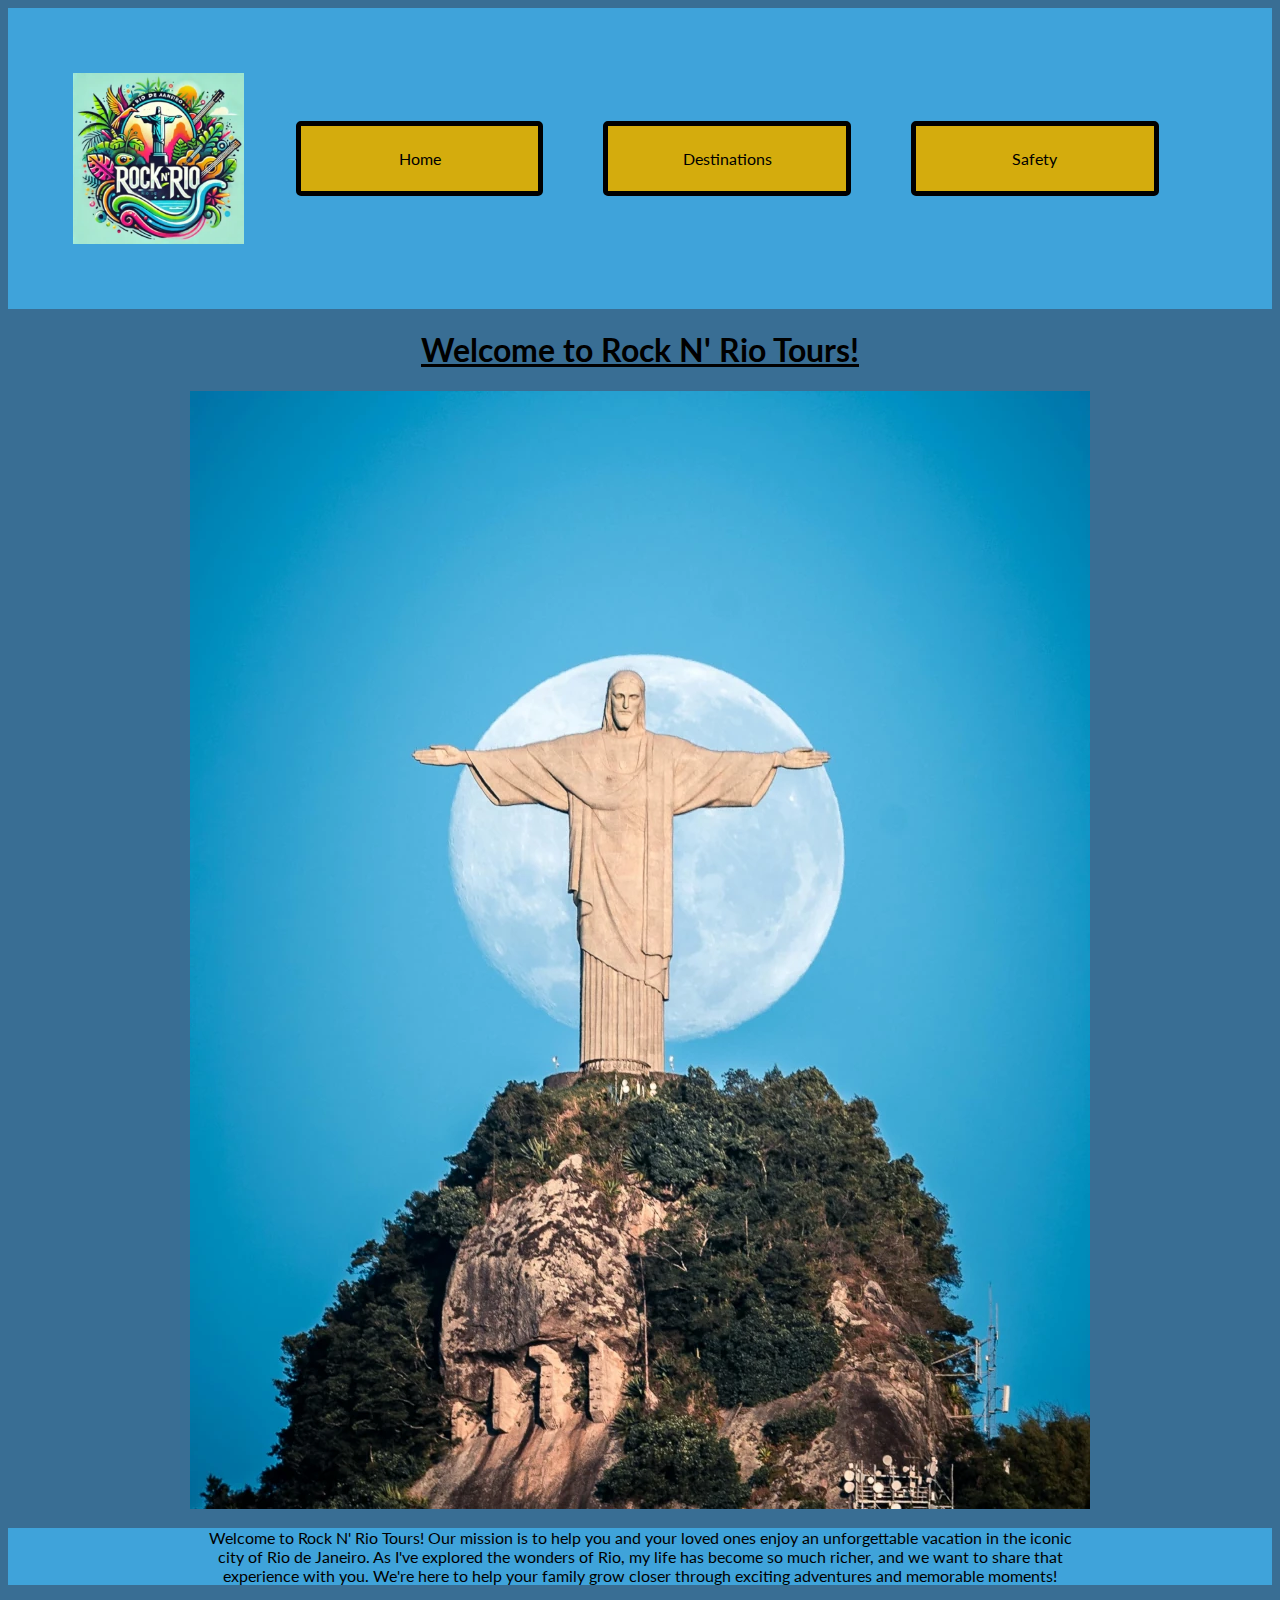
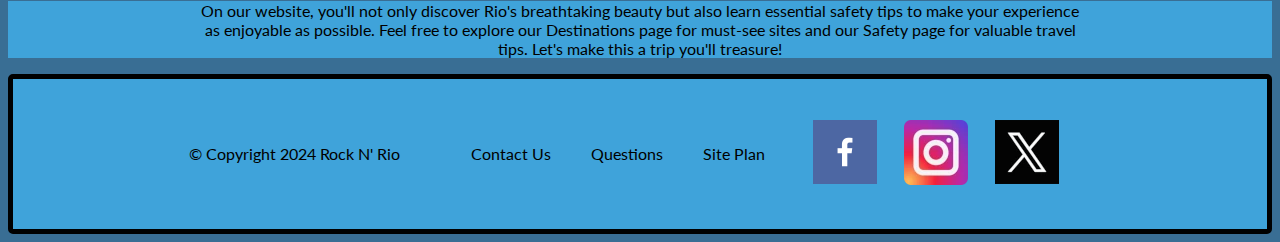
<file: index.html>
<!DOCTYPE html>
<html lang="en">
<head>
    <meta charset="UTF-8">
    <meta name="viewport" content="width=device-width, initial-scale=1.0">
    <title>Home</title>
    <link rel="stylesheet" href="styles/styles.css">
</head>
<body>
    <header>
        <img class="logo" src="images/logo-rio-2.webp" alt="Rio logo">
        <nav id="allnavs">
            <a href="index.html">Home</a>
            <a href="destinations.html">Destinations</a>
            <a href="safety.html">Safety</a>
        </nav>
    </header>
    <main>
        <h1 class="pagetitles"> Welcome to Rock N' Rio Tours!</h1>
        <img id="hero_home" src="images/cristoredentor_moon.webp" alt="Christ The Redeemer">
        <div class="homep1">
            <p>Welcome to Rock N' Rio Tours! Our mission is to help you and your loved ones enjoy an unforgettable vacation in the iconic city of Rio de Janeiro. As I've explored the wonders of Rio, my life has become so much richer, and we want to share that experience with you. We're here to help your family grow closer through exciting adventures and memorable moments!</p>
        </div>
        <div class="homep1">
            <p>On our website, you'll not only discover Rio's breathtaking beauty but also learn essential safety tips to make your experience as enjoyable as possible. Feel free to explore our Destinations page for must-see sites and our Safety page for valuable travel tips. Let's make this a trip you'll treasure!</p>
        </div>
    </main>
    <footer>
        <p>© Copyright 2024 Rock N' Rio</p>
        <a href="contactus.html">Contact Us</a>
        <a href="#">Questions</a>
        <a href="site-plan.html">Site Plan</a>
        <div class="social_media">
            <a href="https://www.facebook.com"
            target="_blank">
            <img src="images/facebook.png" alt="facebook icon">
            </a>
            <a href="https://www.instagram.com"
            target="_blank">
            <img src="images/instagram_logo.webp" alt="instagram icon">
            </a>
            <a href="https://www.twitter.com"
            target="_blank">
            <img src="images/x-icon-2.webp" alt=" twitter icon">
            </a>
        </div>
    </footer>

    
</body>
</html>
</file>
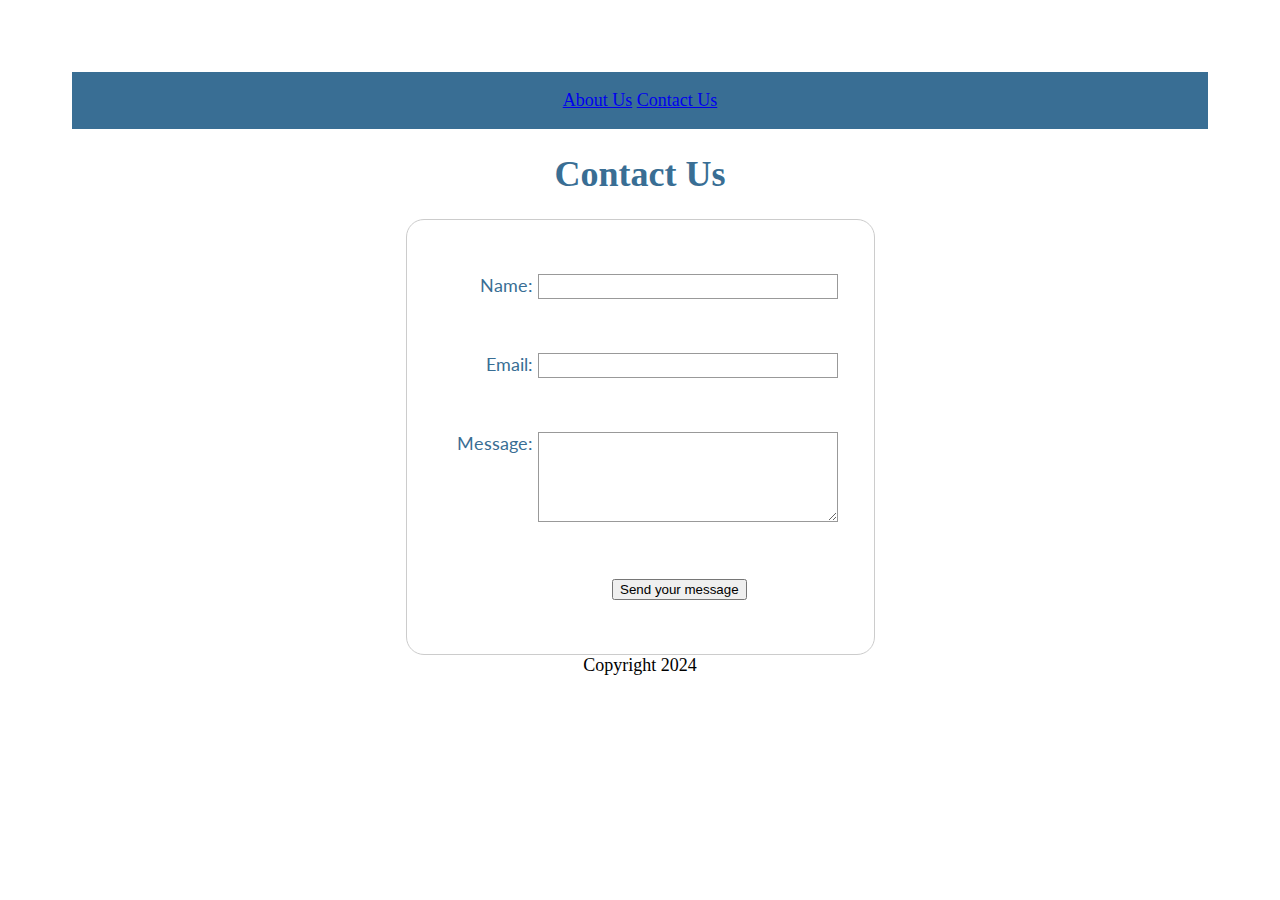
<file: contactus.html>
<!DOCTYPE html>
<html lang="en">
<head>
    <meta charset="UTF-8">
    <meta name="viewport" content="width=device-width, initial-scale=1.0">
    <title>Contact Us</title>
    <link rel="stylesheet" href="styles/site-plan.css">
</head>
<body>
    <div id="feedback"></div>
    <header>
        <a href="aboutus.html">About Us</a>
        <a href="contactus.html">Contact Us</a>
    </header>
    <main>
        <h1>Contact Us</h1>
        <form action="#" method="post">
            <section>
                <form action="/my-handling-form-page" method="post">
                    <p>
                      <label for="name">Name:</label>
                      <input type="text" id="name" name="user_name" />
                    </p>
                    <p>
                      <label for="mail">Email:</label>
                      <input type="email" id="mail" name="user_email" />
                    </p>
                    <p>
                      <label for="msg">Message:</label>
                      <textarea id="msg" name="user_message"></textarea>
                    </p>
                  </form>
            
                <p class="button">
                    <button type="submit">Send your message</button>
                </p>
              
        </form>
    </main>
    <footer>
        Copyright 2024
    </footer>
    <script>
        // get the feedback div element so we can do something with it.
        const feedbackElement = document.getElementById('feedback');
        // get the form so we can read what was entered in it.
        const formElement = document.forms[0];
        // add a 'listener' to wait for a submission of our form. When that happens run the code below.
        formElement.addEventListener('submit', function(e) {
            // stop the form from doing the default action.
            e.preventDefault();
            // set the contents of our feedback element to a message letting the user know the form was submitted successfully. Notice that we pull the name that was entered in the form to personalize the message!
            feedbackElement.innerHTML = 'Hello '+ formElement.user_name.value +'! Thank you for your message. We will get back with you as soon as possible!';
            // make the feedback element visible.
            feedbackElement.style.display = "block";
            // add a class to move everything down so our message doesn't cover it.
            document.body.classList.toggle('moveDown');
        });
    </script>
                        
</body>
</html>
</file>
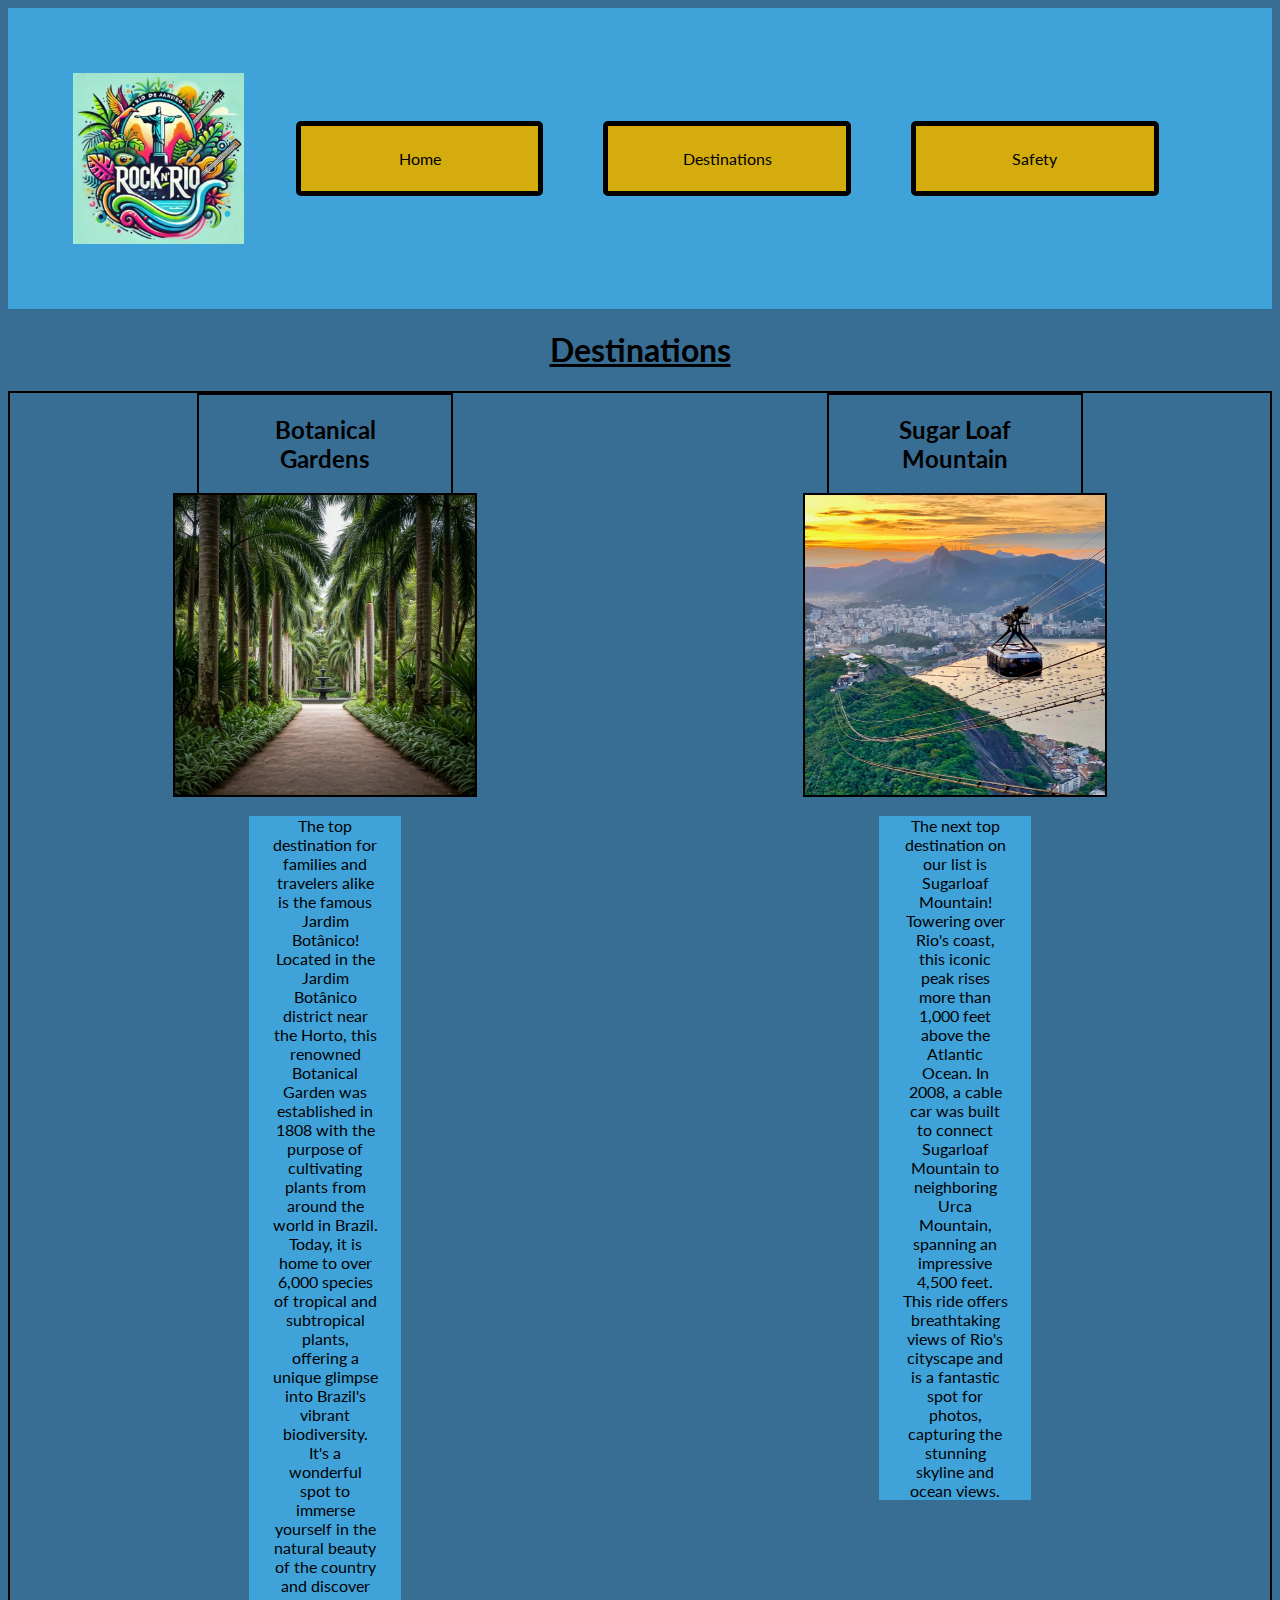
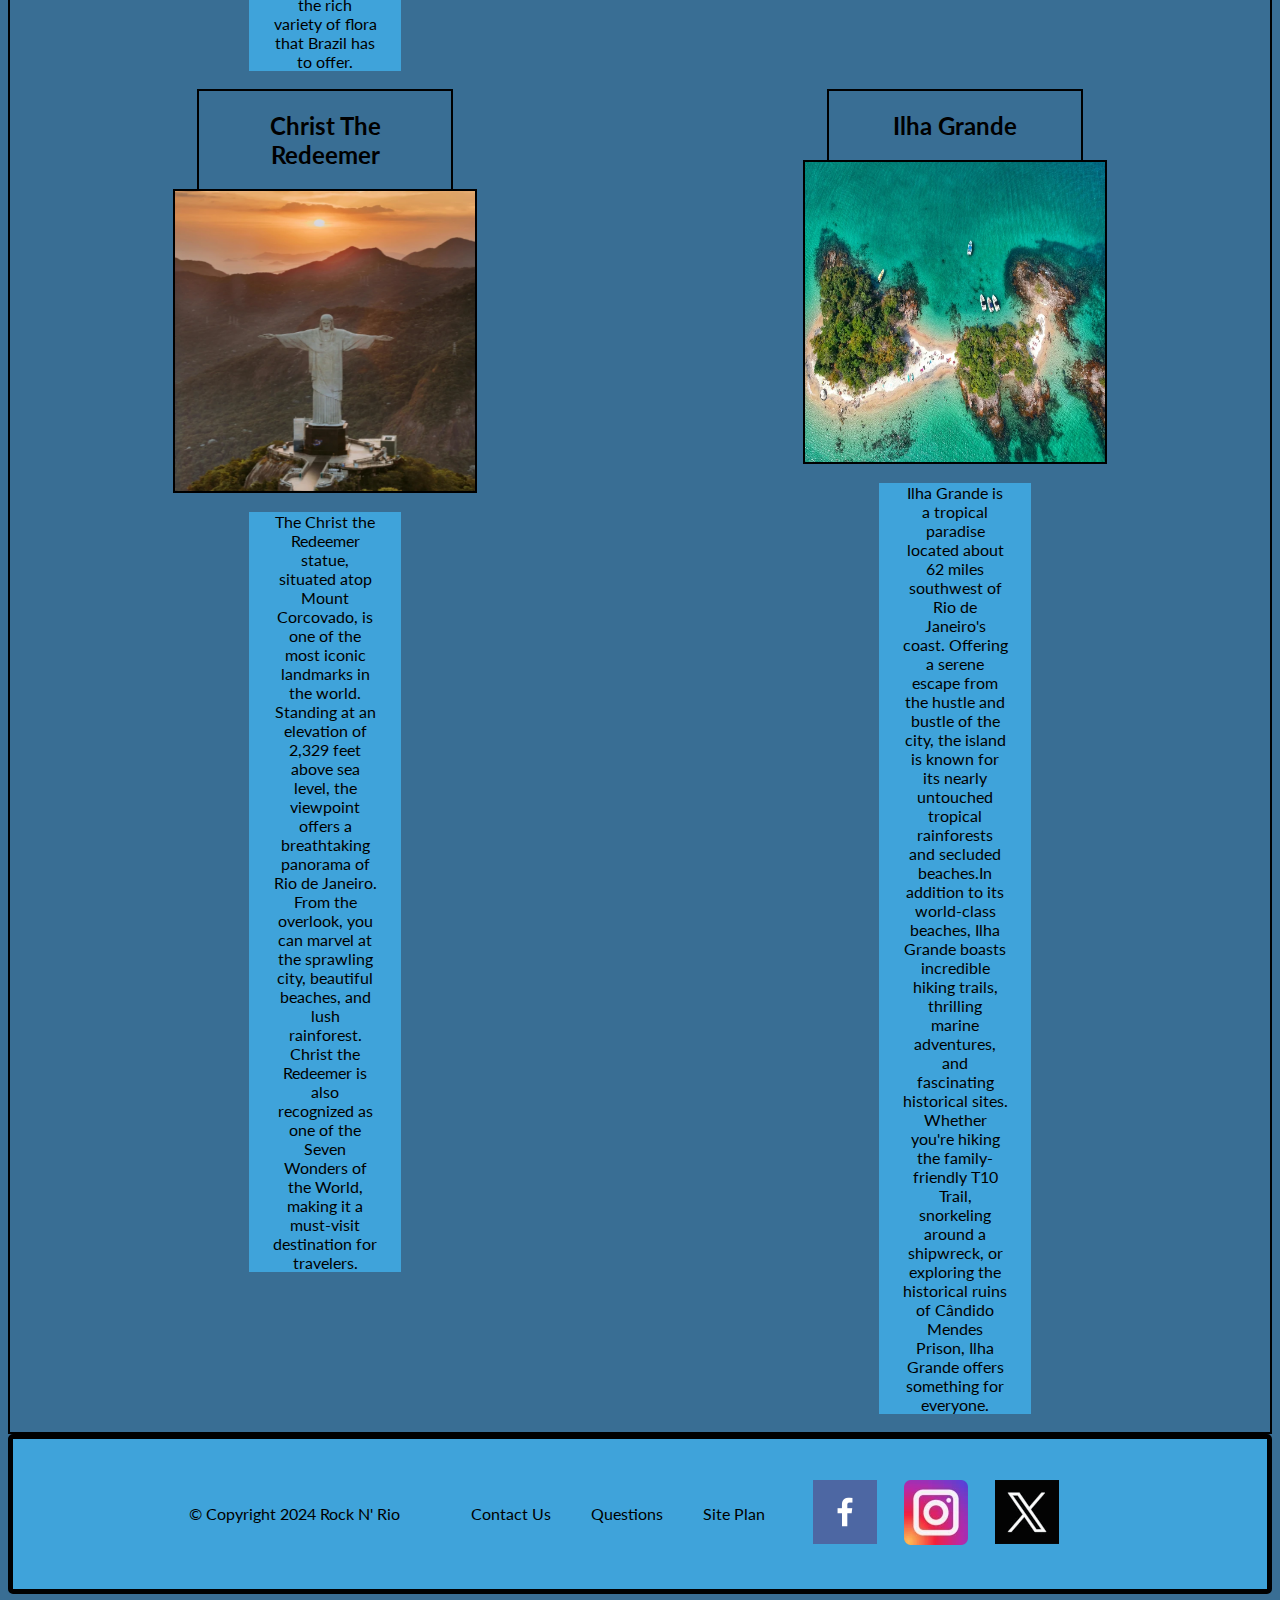
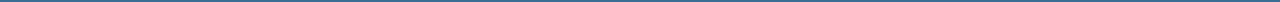
<file: destinations.html>
<!DOCTYPE html>
<html lang="en">
<head>
    <meta charset="UTF-8">
    <meta name="viewport" content="width=device-width, initial-scale=1.0">
    <title>Destinations</title>
    <link rel="stylesheet" href="styles/styles.css">
</head>
<body>
    <header>
        <img class="logo" src="images/logo-rio-2.webp" alt="Rio logo">
        <nav id="allnavs">
            <a href="index.html">Home</a>
            <a href="destinations.html">Destinations</a>
            <a href="safety.html">Safety</a>
        </nav>
    </header>
    <main>
        <h1 class="pagetitles"> Destinations</h1>
        <div class="grid_for_destinations">
            <div class="blocks">
                <div class="titlegardens">
                    <h2>Botanical Gardens</h2>
                </div>
                <div class="pics">
                    <a target="_blank" href="images/gemini_botanical_gardens.webp">
                        <img src="images/gemini_botanical_gardens.webp" alt="botanical gardens">
                    </a>
                </div>
                <div class="homep1">
                    <p> The top destination for families and travelers alike is the famous Jardim Botânico! Located in the Jardim Botânico district near the Horto, this renowned Botanical Garden was established in 1808 with the purpose of cultivating plants from around the world in Brazil. Today, it is home to over 6,000 species of tropical and subtropical plants, offering a unique glimpse into Brazil's vibrant biodiversity. It's a wonderful spot to immerse yourself in the natural beauty of the country and discover the rich variety of flora that Brazil has to offer.</p>
                </div>
            </div>
            <div class="blocks">
                <div class="titlesugar">
                    <h2>Sugar Loaf Mountain</h2>
                </div>
                <div class="pics">
                    <a target="_blank" href="images/sugarloaf-mountain-cable-car-sunset.webp">
                        <img src="images/sugarloaf-mountain-cable-car-sunset.webp" alt="cable car on sugarloaf mountain">
                    </a>
                </div>
                <div class="homep1">  
                    <p>The next top destination on our list is Sugarloaf Mountain! Towering over Rio's coast, this iconic peak rises more than 1,000 feet above the Atlantic Ocean. In 2008, a cable car was built to connect Sugarloaf Mountain to neighboring Urca Mountain, spanning an impressive 4,500 feet. This ride offers breathtaking views of Rio's cityscape and is a fantastic spot for photos, capturing the stunning skyline and ocean views.</p>
                </div>
            </div>
            <div class="blocks">
                <div class="titleredeemer">
                    <h2>Christ The Redeemer</h2>
                </div>
                <div class="pics">
                    <a target="_blank" href="images/cristoredentor2.webp">
                        <img src="images/cristoredentor2.webp" alt="photo of cristo redentor">
                    </a>
                </div>
                <div class="homep1">
                    <p>The Christ the Redeemer statue, situated atop Mount Corcovado, is one of the most iconic landmarks in the world. Standing at an elevation of 2,329 feet above sea level, the viewpoint offers a breathtaking panorama of Rio de Janeiro. From the overlook, you can marvel at the sprawling city, beautiful beaches, and lush rainforest. Christ the Redeemer is also recognized as one of the Seven Wonders of the World, making it a must-visit destination for travelers.</p>
                </div>
            </div>
            <div class="blocks">
                <div class="titleisland">
                    <h2>Ilha Grande</h2>
                </div>
                <div class="pics">
                    <a target="_blank" href="images/ilhagrande.webp">
                        <img src="images/ilhagrande.webp" alt="island photo">
                    </a>
                </div>
                <div class="homep1">
                    <p>Ilha Grande is a tropical paradise located about 62 miles southwest of Rio de Janeiro's coast. Offering a serene escape from the hustle and bustle of the city, the island is known for its nearly untouched tropical rainforests and secluded beaches.In addition to its world-class beaches, Ilha Grande boasts incredible hiking trails, thrilling marine adventures, and fascinating historical sites. Whether you're hiking the family-friendly T10 Trail, snorkeling around a shipwreck, or exploring the historical ruins of Cândido Mendes Prison, Ilha Grande offers something for everyone.</p>
                </div>
            </div>
        </div>
    </main>
    <footer>
        <p>© Copyright 2024 Rock N' Rio</p>
        <a href="contactus.html">Contact Us</a>
        <a href="#">Questions</a>
        <a href="site-plan.html">Site Plan</a>
        <div class="social_media">
            <a href="https://www.facebook.com"
            target="_blank">
            <img src="images/facebook.png" alt="facebook icon">
            </a>
            <a href="https://www.instagram.com"
            target="_blank">
            <img src="images/instagram_logo.webp" alt="instagram icon">
            </a>
            <a href="https://www.twitter.com"
            target="_blank">
            <img src="images/x-icon-2.webp" alt=" twitter icon">
            </a>
        </div>
    </footer>
</body>
</html>
</file>
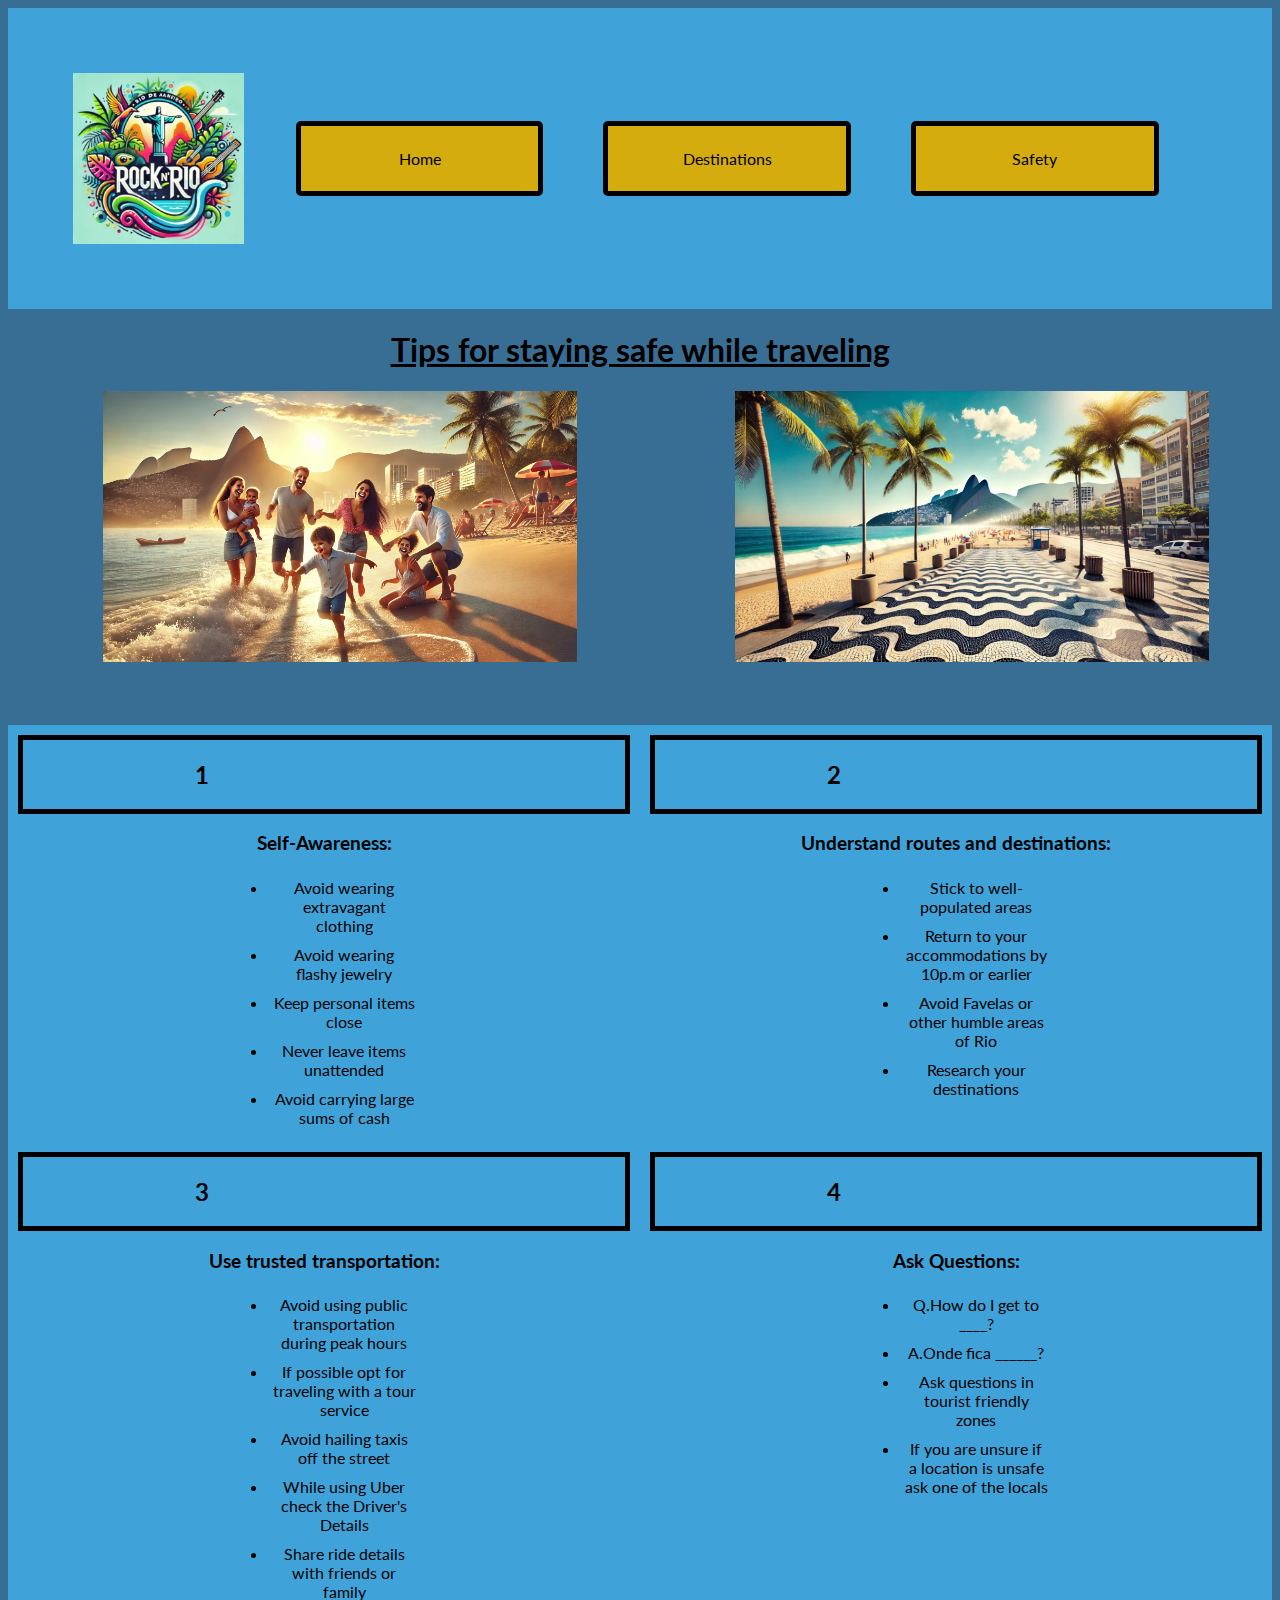
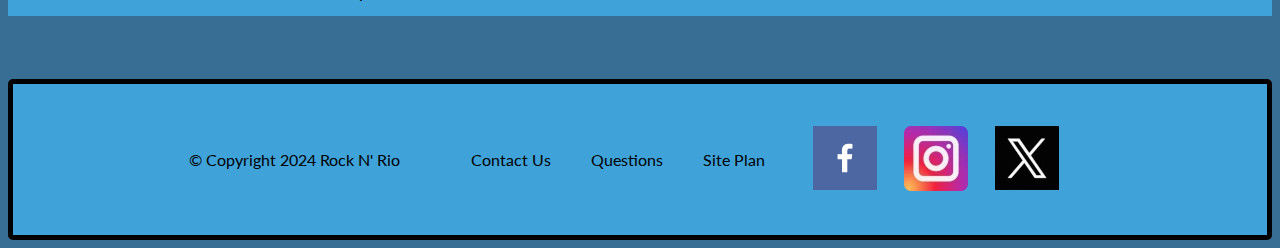
<file: safety.html>
<!DOCTYPE html>
<html lang="en">
<head>
    <meta charset="UTF-8">
    <meta name="viewport" content="width=device-width, initial-scale=1.0">
    <title>Safety</title>
    <link rel="stylesheet" href="styles/styles.css">
</head>
<body>
    <header>
        <img class="logo" src="images/logo-rio-2.webp" alt="Rio logo">
        <nav id="allnavs">
            <a href="index.html">Home</a>
            <a href="destinations.html">Destinations</a>
            <a href="safety.html">Safety</a>
        </nav>
    </header>
    <main>
        <h1 class="pagetitles"> Tips for staying safe while traveling</h1>
        <div class="safety_pics">
            <img class="fampic" src="images/chat_familypic.webp" alt="family on the beach">
            <img class="ipenemapic" src="images/chat_ipanemabeach.webp" alt="chat_ipanemabeach">
        </div>
        <div class="all_lists">
            <section class="list">
                <div>
                    <h2>1</h2>
                </div>
                <h3>Self-Awareness:</h3>
                <ul>
                    <li>Avoid wearing extravagant clothing</li>
                    <li>Avoid wearing flashy jewelry</li>
                    <li>Keep personal items close</li>
                    <li>Never leave items unattended</li>
                    <li>Avoid carrying large sums of cash</li>
                </ul>
            </section>
            <section class="list">
                <div>
                    <h2>2</h2>
                </div>
                <h3>Understand routes and destinations:</h3>
                <ul>
                    <li>Stick to well-populated areas</li>
                    <li>Return to your accommodations by 10p.m or earlier</li>
                    <li>Avoid Favelas or other humble areas of Rio</li>
                    <li>Research your destinations</li>
                </ul>
            </section>
            <section class="list">
                <div>
                    <h2>3</h2>
                </div>
                <h3>Use trusted transportation:</h3>
                <ul>
                    <li>Avoid using public transportation during peak hours</li>
                    <li>If possible opt for traveling with a tour service</li>
                    <li>Avoid hailing taxis off the street</li>
                    <li>While using Uber check the Driver's Details</li>
                    <li>Share ride details with friends or family</li>
                </ul>
            </section>
            <section class="list">
                <div>
                    <h2>4</h2>
                </div>
                <h3>Ask Questions:</h3>
                <ul>
                    <li>Q.How do I get to ____?</li>
                    <li>A.Onde fica ______?</li>
                    <li>Ask questions in tourist friendly zones</li>
                    <li>If you are unsure if a location is unsafe ask one of the locals</li>
                </ul>
            </section>
            
        </div>
    </main>
    <footer>
        <p>© Copyright 2024 Rock N' Rio</p>
        <a href="contactus.html">Contact Us</a>
        <a href="#">Questions</a>
        <a href="site-plan.html">Site Plan</a>
        <div class="social_media">
            <a href="https://www.facebook.com"
            target="_blank">
            <img src="images/facebook.png" alt="facebook icon">
            </a>
            <a href="https://www.instagram.com"
            target="_blank">
            <img src="images/instagram_logo.webp" alt="instagram icon">
            </a>
            <a href="https://www.twitter.com"
            target="_blank">
            <img src="images/x-icon-2.webp" alt=" twitter icon">
            </a>
        </div>
    </footer>

    
</body>
</html>
</file>
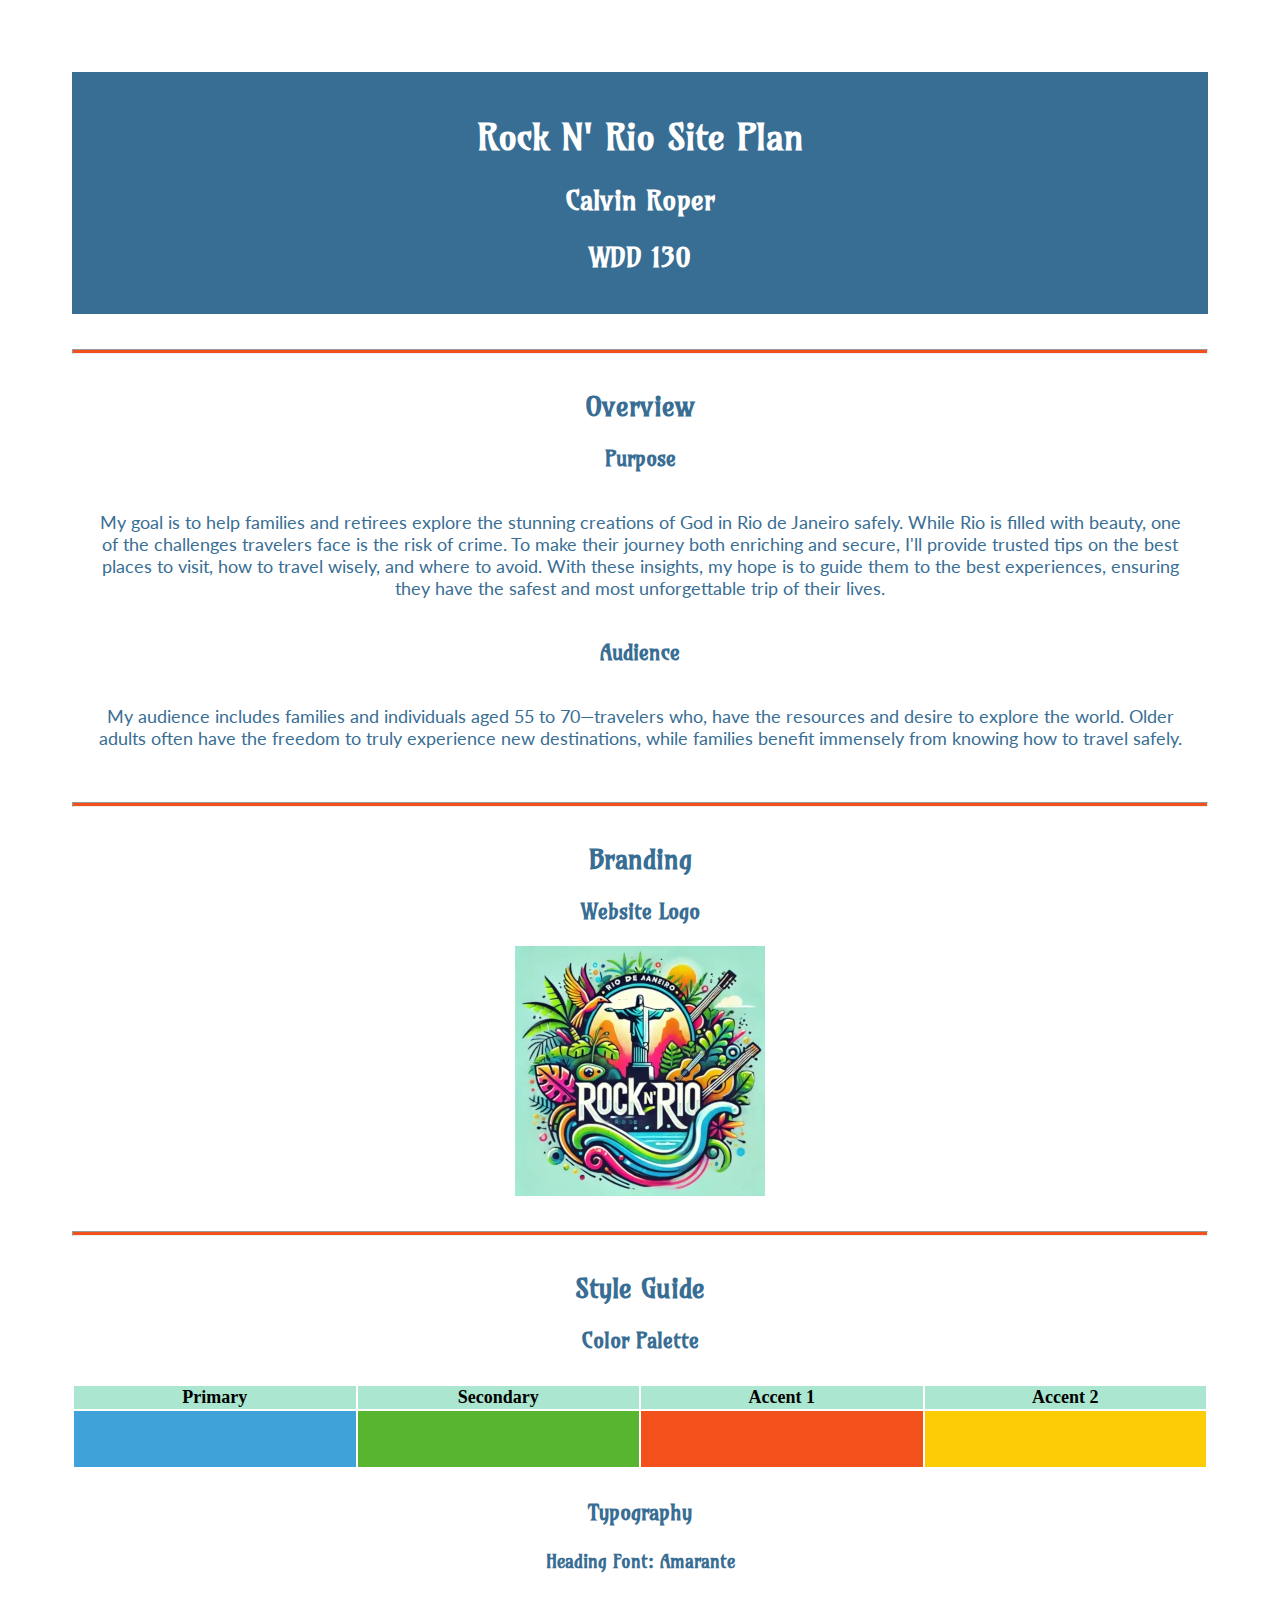
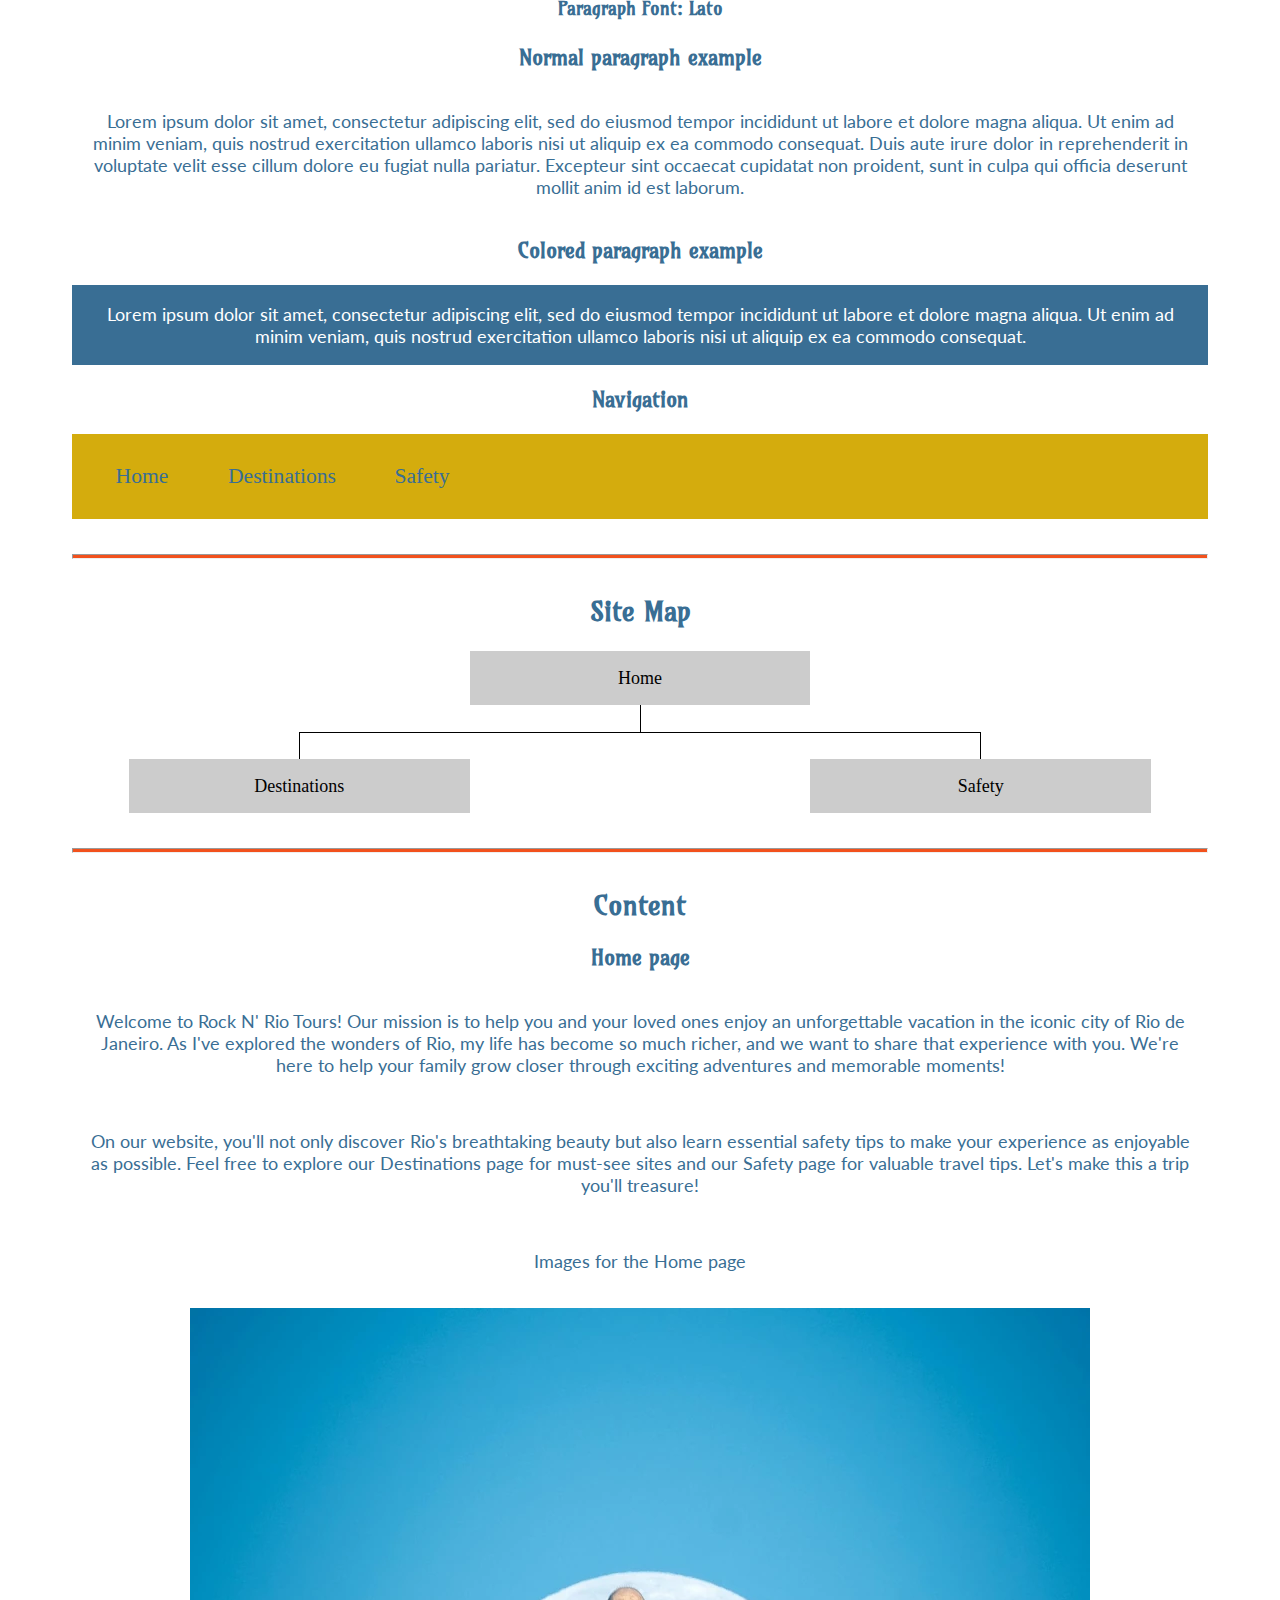
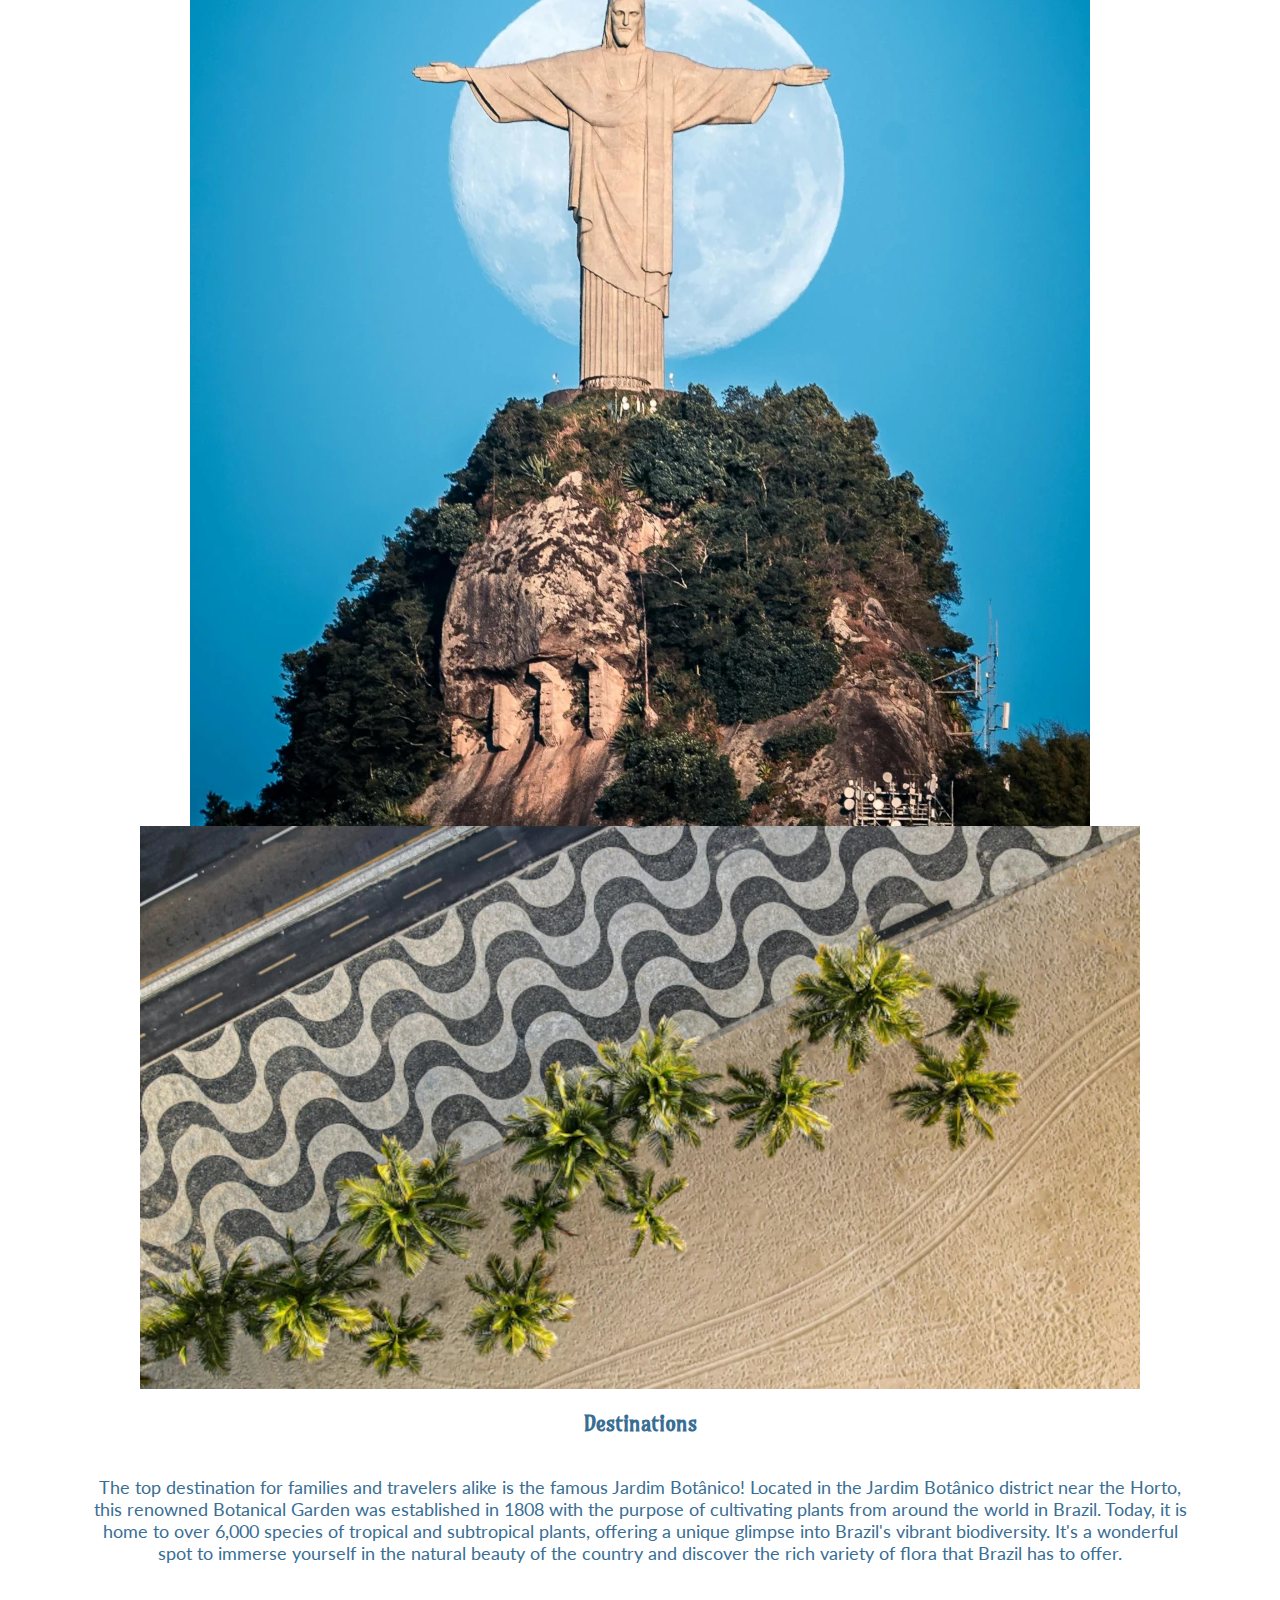
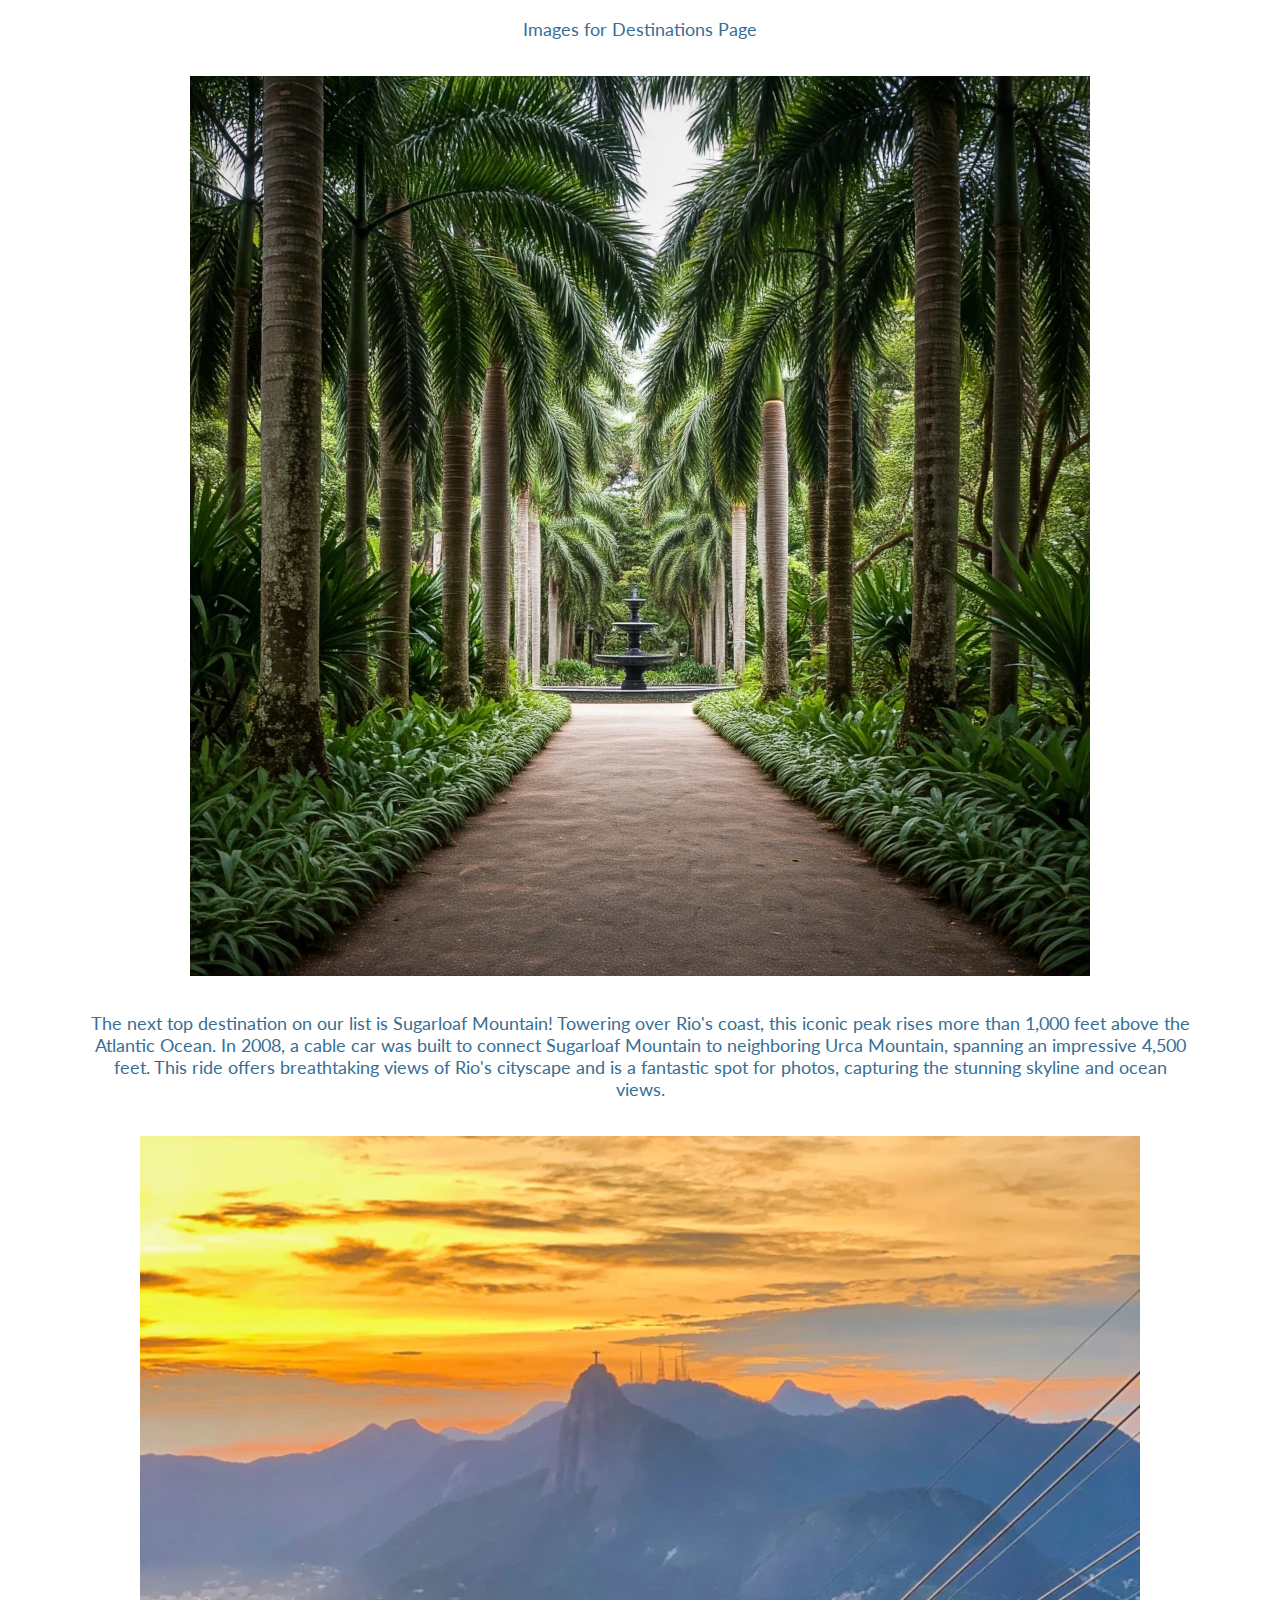
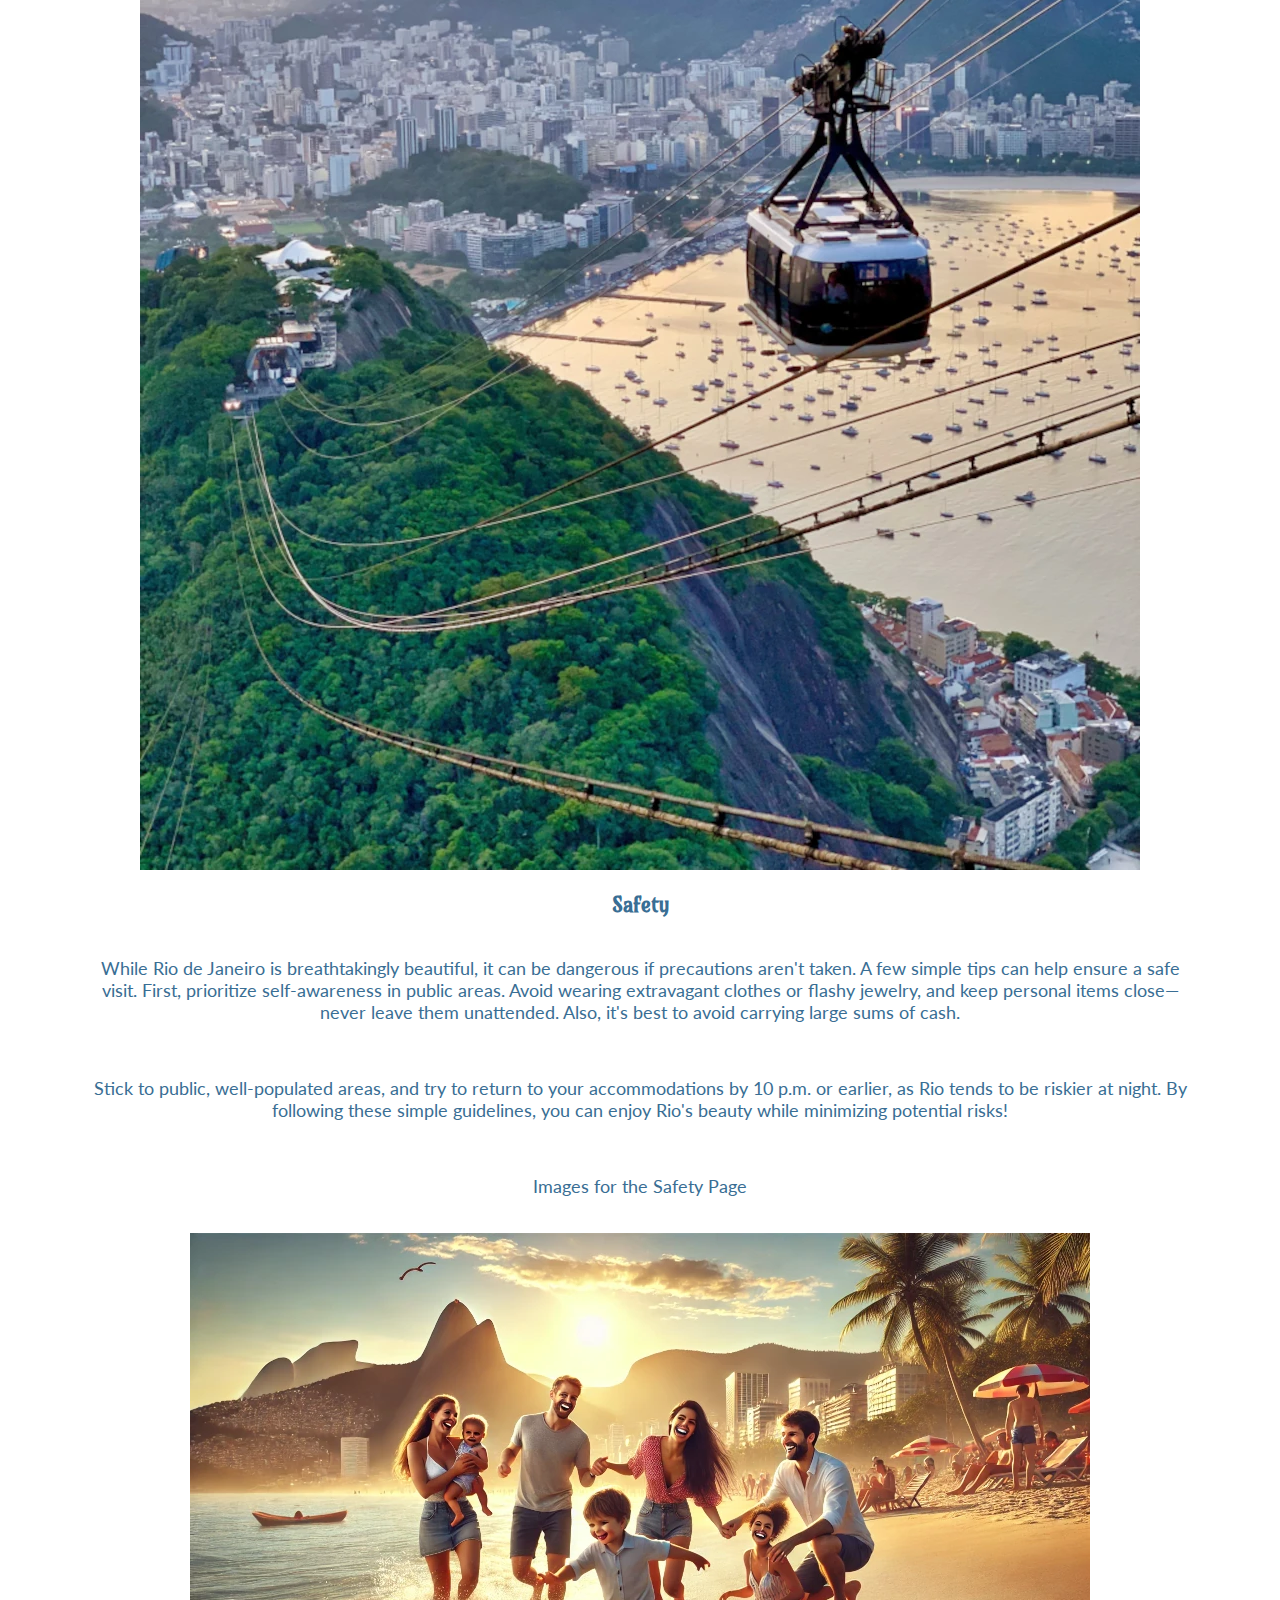
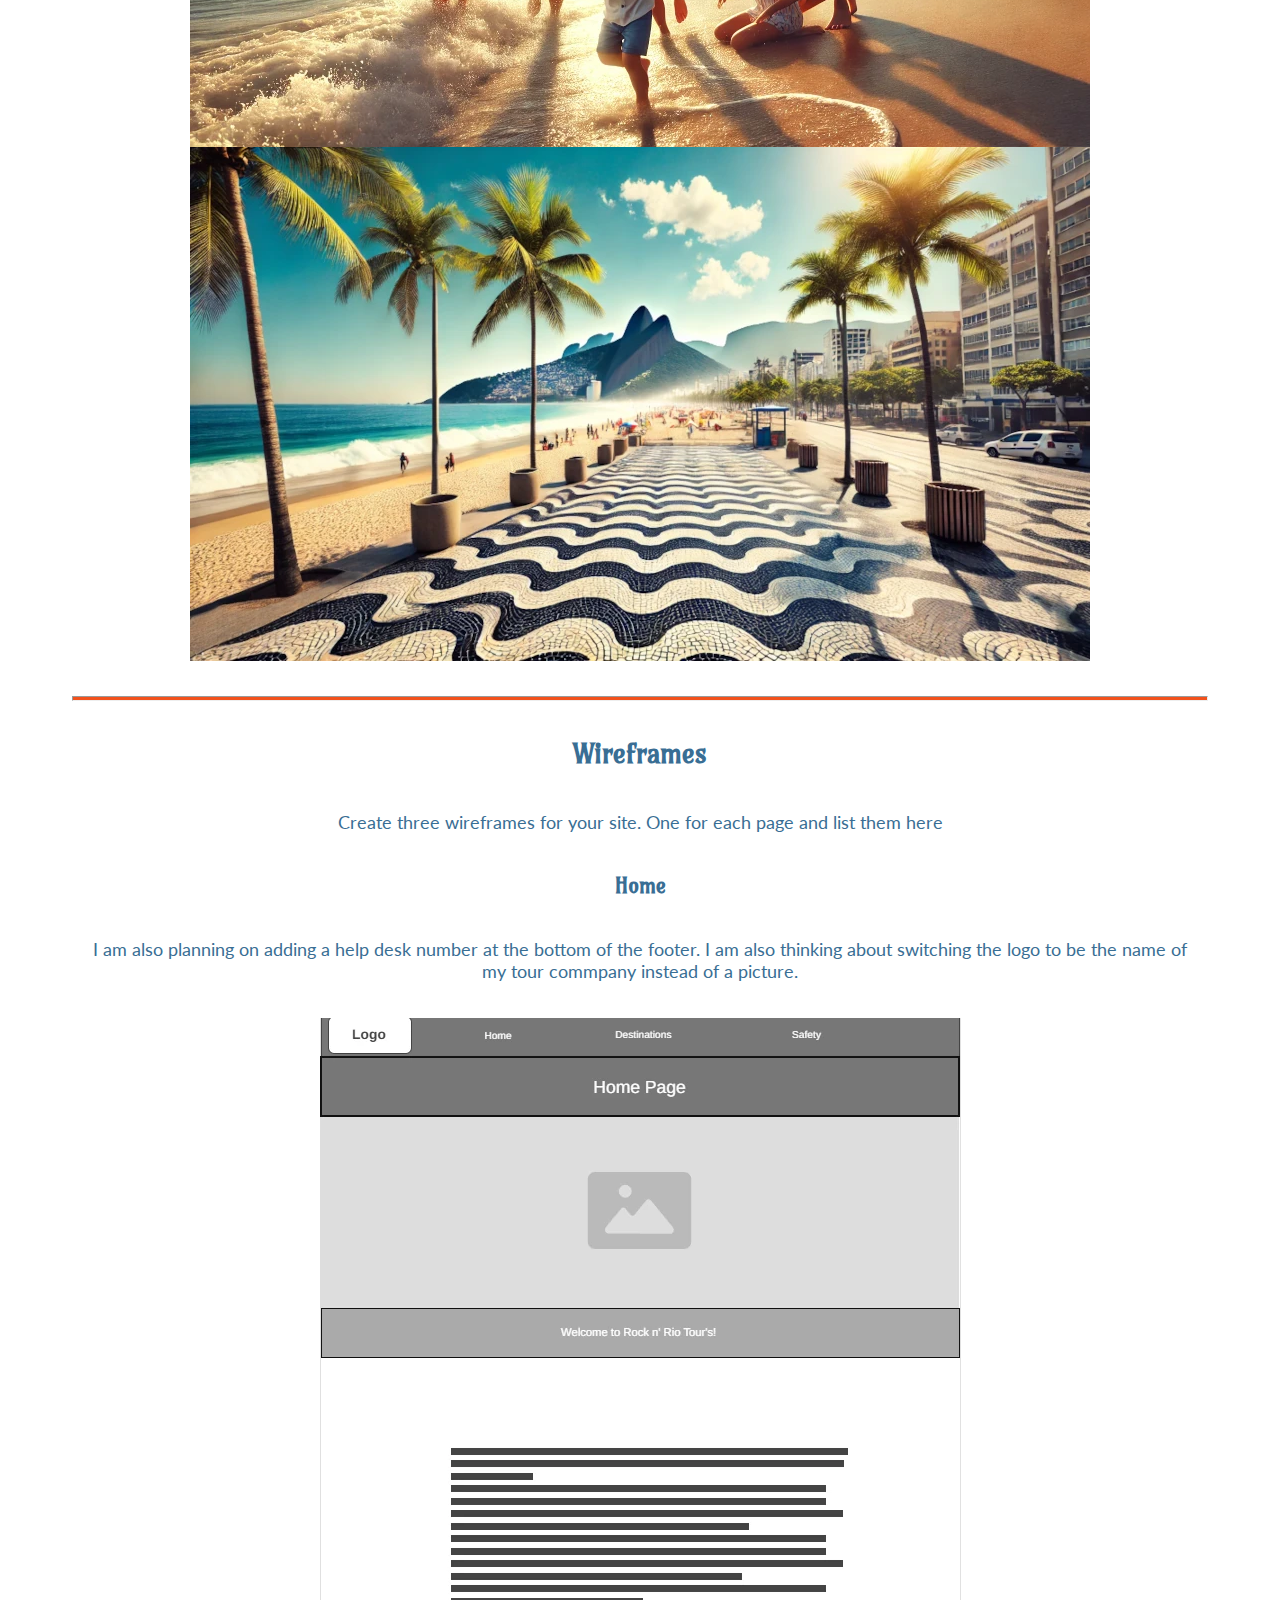
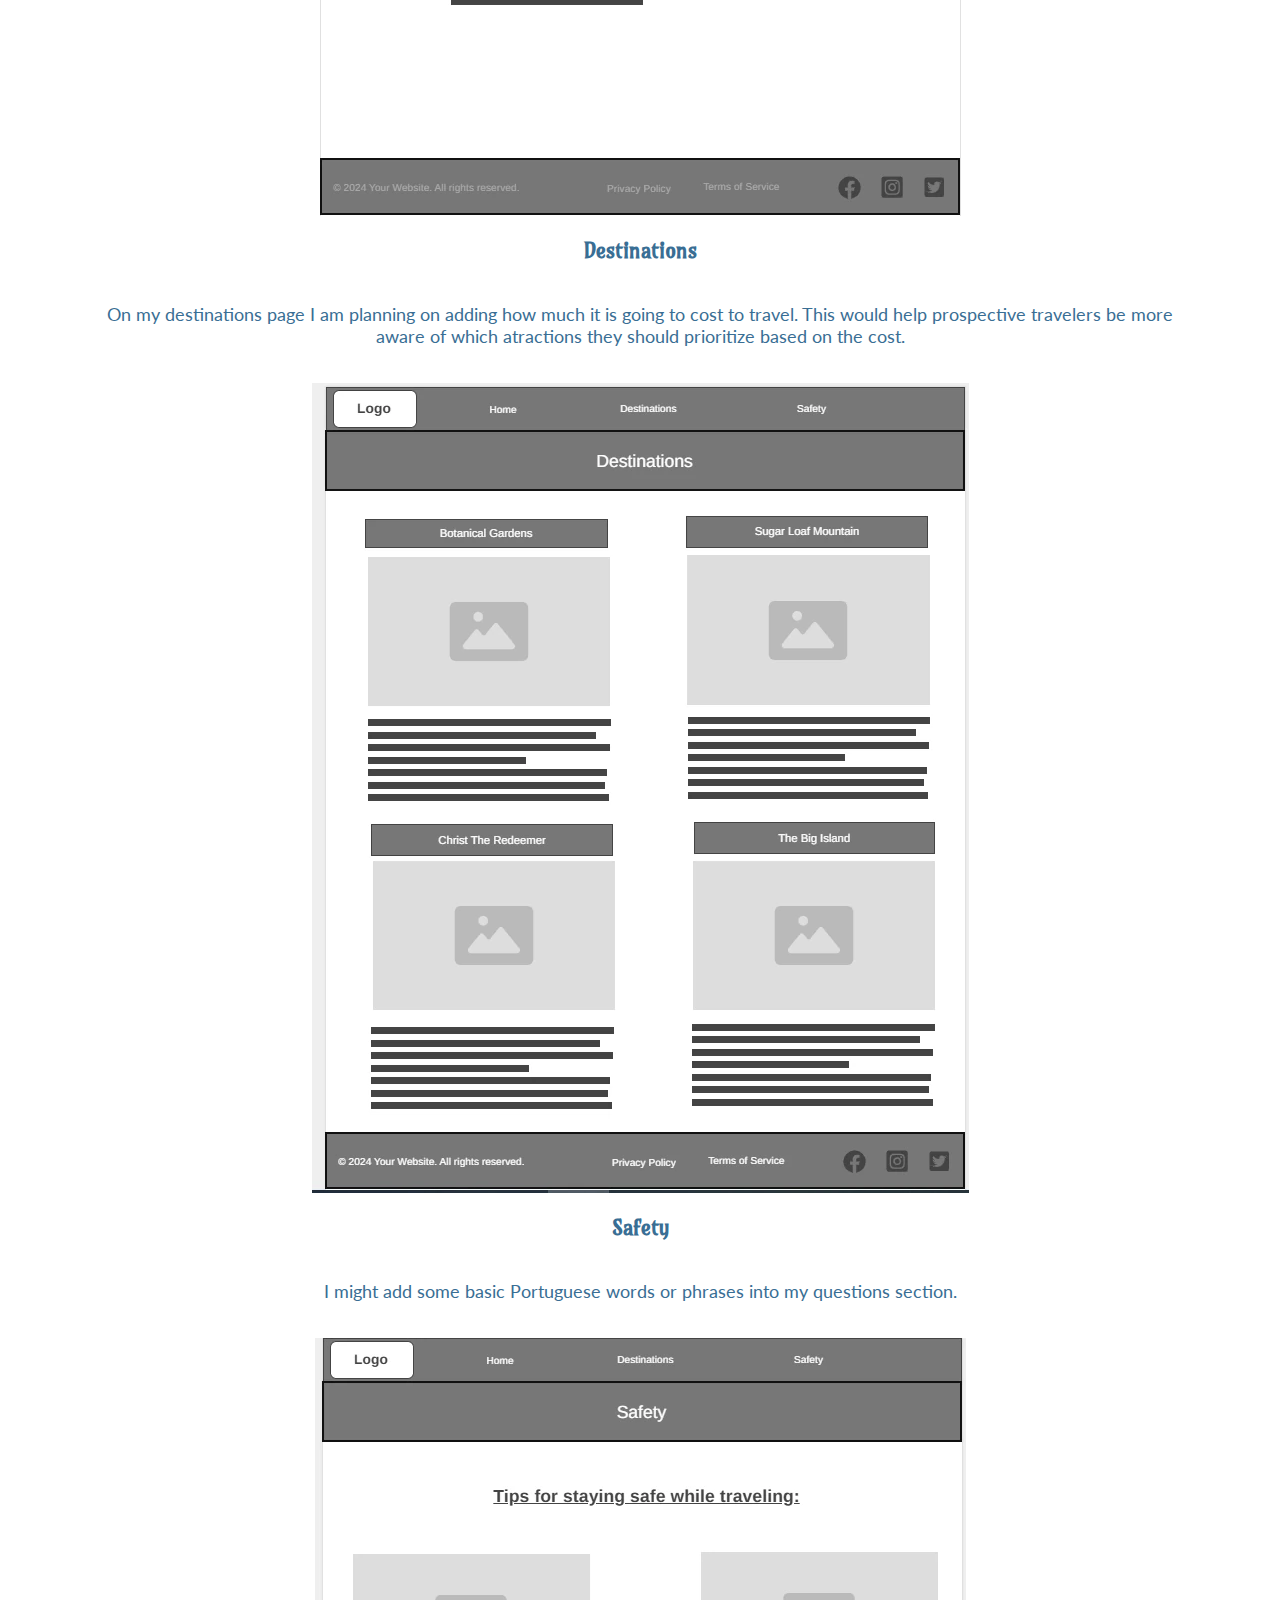
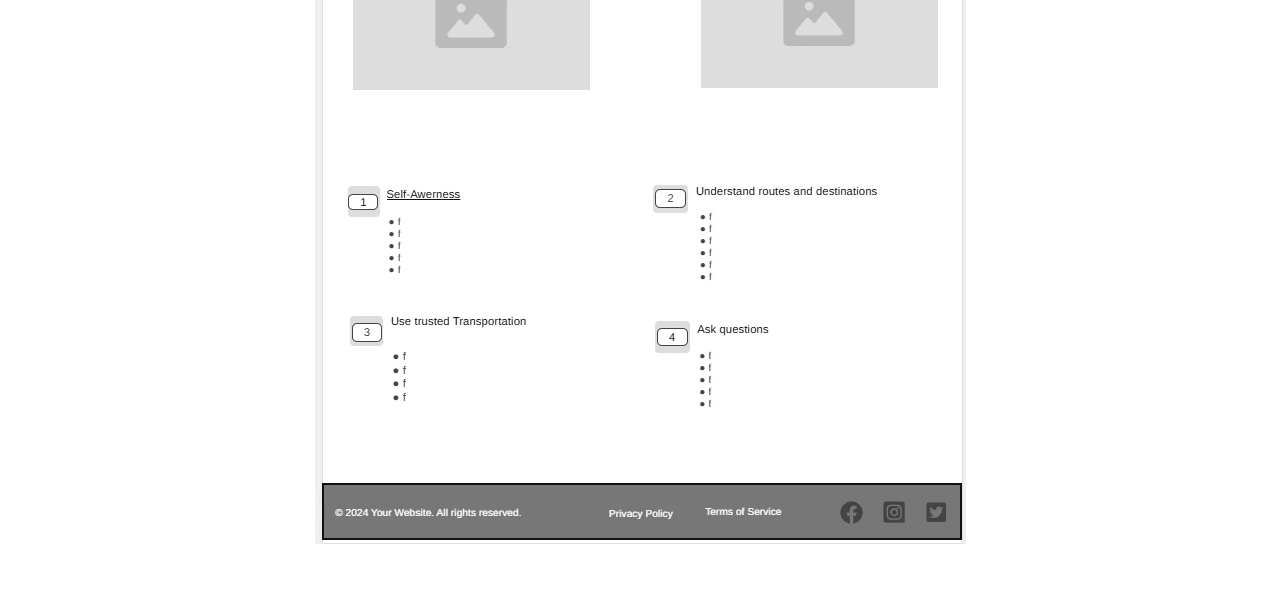
<file: site-plan.html>
<!DOCTYPE html>
<html lang="en-us">
    
  <head>
    <meta charset="utf-8">
    <title>Site Plan</title>
    <link type="text/css" rel="stylesheet" href="styles/site-plan.css">
    <link rel="preconnect" href="https://fonts.googleapis.com">
<link rel="preconnect" href="https://fonts.gstatic.com" crossorigin>
<link href="https://fonts.googleapis.com/css2?family=Amarante&display=swap" rel="stylesheet">
<link rel="preconnect" href="https://fonts.googleapis.com">
<link rel="preconnect" href="https://fonts.gstatic.com" crossorigin>
<link href="https://fonts.googleapis.com/css2?family=Lato:ital,wght@0,100;0,300;0,400;0,700;0,900;1,100;1,300;1,400;1,700;1,900&display=swap" rel="stylesheet">
  </head>

  <body>
    <header>
      <h1>Rock N' Rio Site Plan</h1>
      <h2>Calvin Roper</h2>
      <h2>WDD 130</h2>
      <!-- In the header above, add the name or your site, your name and class number. For example if you are in section 3 you would put WDD 130.03 -->
    </header>
    <main>

      <!-- ------------------------Steps 2-3------------------------------ -->
      <hr>
      <h2>Overview</h2>
      <h3>Purpose</h3>
      <p>My goal is to help families and retirees explore the stunning creations of God in Rio de Janeiro safely. While Rio is filled with beauty, one of the challenges travelers face is the risk of crime. To make their journey both enriching and secure, I'll provide trusted tips on the best places to visit, how to travel wisely, and where to avoid. With these insights, my hope is to guide them to the best experiences, ensuring they have the safest and most unforgettable trip of their lives.</p>  <!-- change this -->


      <h3>Audience</h3>
      <p>My audience includes families and individuals aged 55 to 70—travelers who, have the resources and desire to explore the world. Older adults often have the freedom to truly experience new destinations, while families benefit immensely from knowing how to travel safely.</p>  <!-- change this -->

      <hr>
      <h2>Branding</h2>
      <h3>Website Logo</h3>
      <!-- Replace this with some sort of logo for your site.  A logo can be as simple as the name of your site in a nice font :) -->
      <img src="images/logo-rio-2.webp" alt="Logo image">
      <hr>
      <h2>
        Style Guide
      </h2>

      <!-- ------------------------Steps 4-8------------------------------ -->

      <h3>
        Color Palette
      </h3>
      <!--  The colors you choose for a website are one of the most important decisions you will make. Follow the instructions on the activity in iLearn. You should have at least 2 colors but do not have to fill in all 4 if you do not need them.  -->

      <table class="colors">
        <tr><th>Primary</th><th>Secondary</th><th>Accent 1</th><th>Accent 2</th></tr>
        <!-- Switch to the site-plan.css file and change your colors there. -->
        <tr><td class="primary"></td><td class="secondary"></td><td class="accent1"></td><td class="accent2"></td></tr>
      </table>

      <!-- ------------------------Step 9------------------------------ -->

      <h3>
        Typography
      </h3>
      <!-- Choose a font for your paragraphs (body copy) and headlines. What font(s) have you chosen? Why did you choose what you did?  Make sure to review the list of web safe fonts at W3Schools.org as a starting point.  Think also about which of your colors above you might use for background and font colors. -->

      <h4>
        Heading Font: Amarante   <!-- change this -->
      </h4>
      <h4>
        Paragraph Font: Lato  <!-- change this -->
      </h4>
      <h3>
        Normal paragraph example
      </h3>
      <p>
        Lorem ipsum dolor sit amet, consectetur adipiscing elit, sed do eiusmod tempor incididunt ut labore et dolore magna aliqua. Ut enim ad minim veniam, quis nostrud exercitation ullamco laboris nisi ut aliquip ex ea commodo consequat. Duis aute irure dolor in reprehenderit in voluptate velit esse cillum dolore eu fugiat nulla pariatur. Excepteur sint occaecat cupidatat non proident, sunt in culpa qui officia deserunt mollit anim id est laborum.
      </p>
      <h3>
        Colored paragraph example
      </h3>
      <p class="colored">
        Lorem ipsum dolor sit amet, consectetur adipiscing elit, sed do eiusmod tempor incididunt ut labore et dolore magna aliqua. Ut enim ad minim veniam, quis nostrud exercitation ullamco laboris nisi ut aliquip ex ea commodo consequat. 
      </p>

      <!-- ------------------------Step 10------------------------------ -->

      <h3>
        Navigation
      </h3>
      <!-- Think about how you want your navigation bar to look. In the site-plan.css file change the colors to your colors to get the look you desire. --> 
      <nav>
        <a href="#">Home</a>
        <a href="#">Destinations</a>
        <a href="#">Safety</a>
      </nav>
      <hr>
      <h2>
        Site Map
      </h2>
      <div class="sitemap">
        <div class="sm-home">
          Home
        </div>
        <div class="sm-page2">
          Destinations <!-- change this -->
        </div>
        <div class="sm-page3">
          Safety  <!-- change this -->
        </div>

        <div class="top">
          &nbsp;
        </div>
        <div class="left">
          &nbsp;
        </div>
        <div class="right">
          &nbsp;
        </div>

      </div>

      <!-- --------Content Section -------------- -->
      <hr>
      <h2>
        Content
      </h2>
      <h3>Home page</h3>
      <p>
        Welcome to Rock N' Rio Tours! Our mission is to help you and your loved ones enjoy an unforgettable vacation in the iconic city of Rio de Janeiro. As I've explored the wonders of Rio, my life has become so much richer, and we want to share that experience with you. We're here to help your family grow closer through exciting adventures and memorable moments!
      </p>
      <p>On our website, you'll not only discover Rio's breathtaking beauty but also learn essential safety tips to make your experience as enjoyable as possible. Feel free to explore our Destinations page for must-see sites and our Safety page for valuable travel tips. Let's make this a trip you'll treasure!</p>
      <p>Images for the Home page</p>
        <img src="images/cristoredentor_moon.webp" alt="image for homepage">
        <img src="images/ipenema_sidewalk.webp" alt="image for homepage">

      </ul>
      <h3>Destinations</h3>
      <p>The top destination for families and travelers alike is the famous Jardim Botânico! Located in the Jardim Botânico district near the Horto, this renowned Botanical Garden was established in 1808 with the purpose of cultivating plants from around the world in Brazil. Today, it is home to over 6,000 species of tropical and subtropical plants, offering a unique glimpse into Brazil's vibrant biodiversity. It's a wonderful spot to immerse yourself in the natural beauty of the country and discover the rich variety of flora that Brazil has to offer.
      </p>
      <p>Images for Destinations Page</p>
        <img src="images/gemini_botanical_gardens.webp" alt="image for page">
        <p>The next top destination on our list is Sugarloaf Mountain! Towering over Rio's coast, this iconic peak rises more than 1,000 feet above the Atlantic Ocean. In 2008, a cable car was built to connect Sugarloaf Mountain to neighboring Urca Mountain, spanning an impressive 4,500 feet. This ride offers breathtaking views of Rio's cityscape and is a fantastic spot for photos, capturing the stunning skyline and ocean views.</p>
        <img src="images/sugarloaf-mountain-cable-car-sunset.webp" alt="image for page">

      </ul>
      <h3>Safety</h3>
      <p>
        While Rio de Janeiro is breathtakingly beautiful, it can be dangerous if precautions aren't taken. A few simple tips can help ensure a safe visit. First, prioritize self-awareness in public areas. Avoid wearing extravagant clothes or flashy jewelry, and keep personal items close—never leave them unattended. Also, it's best to avoid carrying large sums of cash.
        </p>
        <p>
        Stick to public, well-populated areas, and try to return to your accommodations by 10 p.m. or earlier, as Rio tends to be riskier at night. By following these simple guidelines, you can enjoy Rio's beauty while minimizing potential risks!
      </p>
      <p>Images for the Safety Page</p>
        <img src="images/chat_familypic.webp" alt="image for page3">
        <img src="images/chat_ipanemabeach.webp" alt="image for page3">

      </ul>
      <hr>
      <h2>
        Wireframes
      </h2>
      <p>
        Create three wireframes for your site. One for each page and list them here</p>

      <h3>Home</h3>
      <p>         
        I am also planning on adding a help desk number at the bottom of the footer. I am also thinking about switching the logo to be the name of my tour commpany instead of a picture.
      </p>
      <img src="images/wireframe_rocknrio_homepg.webp" alt="home page wireframe">

      <h3>Destinations</h3>
      <p>         
        On my destinations page I am planning on adding how much it is going to cost to travel. This would help prospective travelers be more aware of which atractions they should prioritize based on the cost.
      </p>
      <img src="images/wireframe_rocknrio_destinationspg.webp" alt="Destinations wireframe">

      <h3>Safety</h3>
      <p>         
        I might add some basic Portuguese words or phrases into my questions section. 
      </p>
      <img src="images/safety_pg_rocknrio.webp" alt="Safety wireframe">
    </main>
  </body>

</html>
</file>
<file: styles/styles.css>
/* if you are using any Google fonts change the font names below to your fonts. 
Any spaces in your font name should be replaced with a +. 
Fonts are separated by a | */
@import url('https://fonts.googleapis.com/css?family=IM+Fell+French+Canon+SC|Lato');

:root {
  /* change the values below to your colors from your palette */
  --primary-color: #3FA3DA;
  --secondary-color:#57B52F ;
  --accent1-color:#F2511C ;
  --accent2-color:#FCCC06 ;

  /* change the values below to your chosen font(s) */
  --heading-font: "Amarante", serif;
  --paragraph-font: "Lato", Helvetica, sans-serif;

  /* these colors below should be chosen from among your palette colors above */
  --headline-color-on-white: #396E94;  /* headlines on a white background */ 
  --headline-color-on-color: white; /* headlines on a colored background */ 
  --paragraph-color-on-white: #396E94; /* paragraph text on a white background */ 
  --paragraph-color-on-color: white; /* paragraph text on a colored background */ 
  --paragraph-background-color: #396E94  ;
  --nav-link-color: #396E94;
  --nav-background-color: #D4AC0D;
  --nav-hover-link-color: white;
  --nav-hover-background-color: #396E94;
}


/*  Look around below...but DON'T CHANGE ANYTHING! */
body{
    font-family: var(--paragraph-font);
    text-align: center;
    background-color:var(--headline-color-on-white)
}
/*This is the header CSS for all of the pages*/
header{
    background-color: #3FA3DA;
    display: flex;
    padding: 5%;
}
.logo{
    width: 15%;
    padding: 2px;
  
  }
  nav{
    display: flex;
    align-items: center;
    justify-content:space-between;
    margin:0 20px;
    width: 100%;
    
  }
  #allnavs a{
    width: 100%;
    text-decoration: none;
    color: black;
    border: 5px solid black;
    padding: 2.5% 5%;
    border-radius: 5px;
    background-color: #D4AC0D;
    margin: 30px;
   text-align: center;
  }
  #allnavs a:hover{
    background-color:#3FA3DA;
    color: white;
  }
  /*-----------------------------------*/



  /*This is the CSS specifically for the Home Page*/

  .pagetitles{
    max-width: 100%;
    text-align: center;
    text-decoration: underline;
  }
  #hero_home{
    max-width: 100%;
  }
 .homep1{
    padding: 0 15% 0 15%;
    background-color: #3FA3DA;
 }

 /*--------------------------------------*/

 /*This is CSS specifically for the Destinations page*/

 .grid_for_destinations{
  display: grid;
  grid-template-columns: repeat(2,1fr);
  justify-items: center;
  border: 2px double black;
  
 
 }
 .blocks{
  max-width: 23.999%;
  max-height: 25%;
  padding: 0 50px;
  justify-items: center;
  border: 2px solid black;
  
 }
 .pics img{
  width: 300px;
  height: 300px;
  border: 2px solid black;

 }
 
  .destinationsp1{
    padding: 0 ;
  }
 
/*This is CSS for the Safety Page*/
.safety_pics{
  display: grid;
  grid-template-columns: 1fr 1fr;
}
.fampic{
  width: 75%;
  grid-column: 1/2;
  padding-left: 15%;
}
.ipenemapic{
  width: 75%;
  grid-column:2/3;
  padding-left: 15%;

}
.all_lists{
  padding: 5% 0;
  display: grid;
  grid-template-columns: 1fr 1fr;
}
.list{
  padding: 10px;
  background-color: #3FA3DA;
}
.list div{
  padding-right: 40%;
  border: 5px solid black;
}
.list ul{
  width: 25%;
  margin: 0 auto;
}
.list li{
  padding: 5px;
}
/*------------------------------------------------*/
 /*-----------------------------------------------*/
 /*This is the footer Css for all pages*/
  footer{
    display: flex;
    align-items: center;
    padding: 1% 10%;
    border: 5px solid black;
    border-radius:5px;
    max-width: 100%;
    background-color: #3FA3DA;
  }
  footer p {
    margin: 5%;
  }

  footer a {
    text-decoration: none;
    padding: 2%;
    color: black;
  }
  footer a:hover{
    background-color: #57B52F;
    color: aliceblue;
  }
  .social_media {
    padding: 15px;
    display: flex;

    
  }
  .social_media a{
    margin:5%;
  }
  /*--------------------------------------------/*
</file>
<file: styles/site-plan.css>
/* if you are using any Google fonts change the font names below to your fonts. 
Any spaces in your font name should be replaced with a +. 
Fonts are separated by a | */
@import url('https://fonts.googleapis.com/css?family=IM+Fell+French+Canon+SC|Lato');

:root {
  /* change the values below to your colors from your palette */
  --primary-color: #3FA3DA;
  --secondary-color:#57B52F ;
  --accent1-color:#F2511C ;
  --accent2-color:#FCCC06 ;

  /* change the values below to your chosen font(s) */
  --heading-font: "Amarante", serif;
  --paragraph-font: "Lato", Helvetica, sans-serif;

  /* these colors below should be chosen from among your palette colors above */
  --headline-color-on-white: #396E94;  /* headlines on a white background */ 
  --headline-color-on-color: white; /* headlines on a colored background */ 
  --paragraph-color-on-white: #396E94; /* paragraph text on a white background */ 
  --paragraph-color-on-color: white; /* paragraph text on a colored background */ 
  --paragraph-background-color: #396E94  ;
  --nav-link-color: #396E94;
  --nav-background-color: #D4AC0D;
  --nav-hover-link-color: white;
  --nav-hover-background-color: #396E94;
}


/*  Look around below...but DON'T CHANGE ANYTHING! */

body {
  max-width: 1200px;
  margin: 0 auto;
  padding: 4em;
  font-size: 18px;
  text-align: center;
}
img {
  display: block;
  margin: 0 auto;
}
h1, h2, h3, h4, h5, h6 {
  font-family: var(--heading-font);
  color: var(--headline-color-on-white);
}
h2 {
  text-align: center;
}
hr {
  height: 3px;
  margin: 35px 0;
  background: var(--accent1-color);
}
header {
  padding: 1em;
  text-align: center;
  color: var(--headline-color-on-color);
  background-color: var(--paragraph-background-color);
  max-width: 100%;
}
header > h1, header > h2 {
  color: var(--headline-color-on-color);
}

p {
  font-family: var(--paragraph-font);
  color: var(--paragraph-color-on-white);
  padding: 1em;
}
.colors {
  width: 100%;
  min-width: 350px;
  margin: 30px auto;
  text-align: center;
}
.colors th {
  background-color:#aae6d0;
}
.colors td{
  width: 25%;
  height: 3em;
}

.primary {
  background-color: var(--primary-color);
}
.secondary {
  background-color: var(--secondary-color);
}
.accent1 {
  background-color: var(--accent1-color);
}
.accent2{
  background-color: var(--accent2-color);
}

p.colored {
  background-color: var(--paragraph-background-color);
  color: var(--paragraph-color-on-color);
}

nav {
  background-color: var(--nav-background-color);
  line-height: 3em;
  text-align: center;
  font-size: 1.2em;
}
nav  {
  list-style-type: none;
  display: flex;

}
nav a {
  padding:1em;
  min-width: 120px;
  text-decoration: none;
  padding: 10px;

}
nav a:link, nav a:visited {
  color: var(--nav-link-color);
}
nav a:hover {
  color: var(--nav-hover-link-color);
  background-color: var(--nav-hover-background-color);
}

.sitemap {
  display: grid;
  justify-content: center;

  grid-template-columns: repeat(6, 15%);
  grid-template-rows: 3em 1.5em 1.5em 3em;
  grid-template-areas: ". . home home . ."
    ". . . top . ."
    ". left left right right ."
    "page2 page2 . . page3 page3";
}
.sitemap > div {

  text-align: center;

}
.sm-home {
  grid-area: home;
  background-color: #ccc;
  line-height: 3em;
}
.sm-page2 {
  grid-area: page2;
  background-color: #ccc;
  line-height: 3em;
}
.sm-page3 {
  grid-area: page3;
  background-color: #ccc;
  line-height: 3em;
}

.top {
  grid-area: top;
  border-left: 1px solid;
}

.left {
  grid-area: left;
  border-top: 1px solid;
  border-left: 1px solid;
}

.right {
  grid-area: right;
  border-top: 1px solid;
  border-right: 1px solid;
}
/*This is for my contact page */
body {
  /* Center the form on the page */
  text-align: center;
}

form {
  display: inline-block;
  /* Form outline */
  padding: 1em;
  border: 1px solid #ccc;
  border-radius: 1em;
}

p + p {
  margin-top: 1em;
}

label {
  /* Uniform size & alignment */
  display: inline-block;
  min-width: 90px;
  text-align: right;
}

input,
textarea {
  /* To make sure that all text fields have the same font settings
     By default, text areas have a monospace font */
  font: 1em sans-serif;
  /* Uniform text field size */
  width: 300px;
  box-sizing: border-box;
  /* Match form field borders */
  border: 1px solid #999;
}

input:focus,
textarea:focus {
  /* Set the outline width and style */
  outline-style: solid;
  /* To give a little highlight on active elements */
  outline-color: #000;
}

textarea {
  /* Align multiline text fields with their labels */
  vertical-align: top;
  /* Provide space to type some text */
  height: 5em;
}

.button {
  /* Align buttons with the text fields */
  padding-left: 90px; /* same size as the label elements */
}

button {
  /* This extra margin represent roughly the same space as the space
     between the labels and their text fields */
  margin-left: 0.5em;
}
#feedback {
  background-color: antiquewhite;
  position: absolute;
  top: 0;
  left: 0;
  right: 0;
  padding: .5em;
  /* make this element invisible until we are ready for it */
  display: none;      
}
.moveDown {
  margin-top: 3em;
}
</file>
